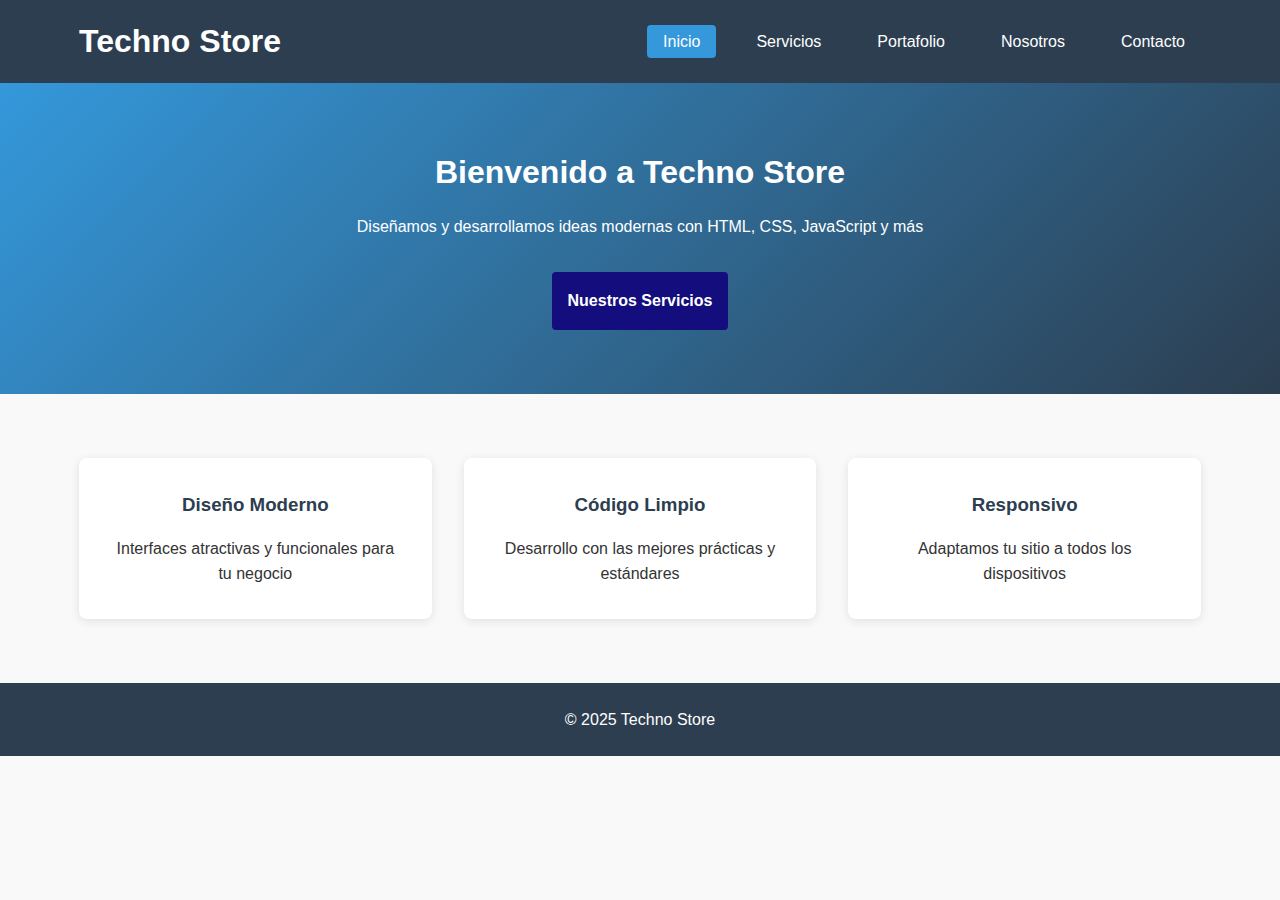
<file: index.html>
<!DOCTYPE html>
<html lang="es">
<head>
    <title>Techno Store - Inicio</title>
    <link rel="stylesheet" href="css/estilos.css">
</head>
<body>
    <header>
        <div class="contenedor">
            <h1>Techno Store</h1>
            <nav>
                <ul>
                    <li><a href="index.html" class="active">Inicio</a></li>
                    <li><a href="servicios.html">Servicios</a></li>
                    <li><a href="portafolio.html">Portafolio</a></li>
                    <li><a href="nosotros.html">Nosotros</a></li>
                    <li><a href="contacto.html">Contacto</a></li>
                </ul>
            </nav>
        </div>
    </header>
    <main>
        <section class="hero">
            <div class="contenedor">
                <h2>Bienvenido a Techno Store</h2>
                <p>Diseñamos y desarrollamos ideas modernas con HTML, CSS, JavaScript y más</p>
                <a href="servicios.html" class="boton">Nuestros Servicios</a>
            </div>
        </section>
        <section class="contenidos">
            <div class="contenedor">
                <div class="contenido">
                    <h3>Diseño Moderno</h3>
                    <p>Interfaces atractivas y funcionales para tu negocio</p>
                </div>
                <div class="contenido">
                    <h3>Código Limpio</h3>
                    <p>Desarrollo con las mejores prácticas y estándares</p>
                </div>
                <div class="contenido">
                    <h3>Responsivo</h3>
                    <p>Adaptamos tu sitio a todos los dispositivos</p>
                </div>
            </div>
        </section>
    </main>
    <footer>
        <div class="contenedor">
            <p>&copy; 2025 Techno Store</p>
        </div>
    </footer>
</body>
</html>
</file>
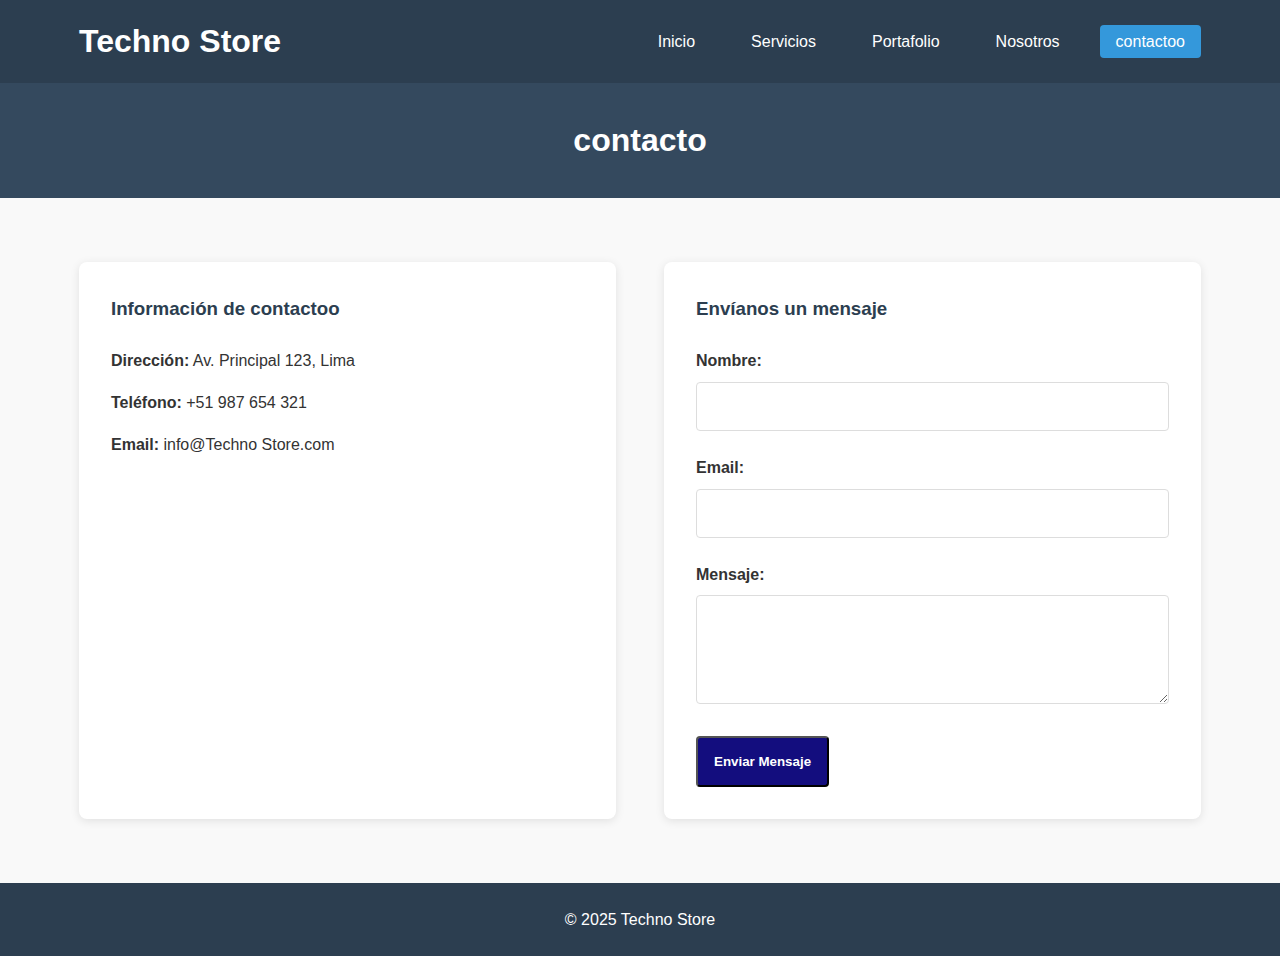
<file: contacto.html>
<!DOCTYPE html>
<html lang="es">
<head>
    <title>Techno Store - contactoo</title>
    <link rel="stylesheet" href="css/estilos.css">
</head>
<body>
    <header>
        <div class="contenedor">
            <h1>Techno Store</h1>
            <nav>
                <ul>
                    <li><a href="index.html">Inicio</a></li>
                    <li><a href="servicios.html">Servicios</a></li>
                    <li><a href="portafolio.html">Portafolio</a></li>
                    <li><a href="nosotros.html">Nosotros</a></li>
                    <li><a href="contactoo.html" class="active">contactoo</a></li>
                </ul>
            </nav>
        </div>
    </header>

    <main>
        <section class="cabecera-pagina">
            <div class="contenedor">
                <h2>contacto</h2>
            </div>
        </section>

        <section class="contacto">
            <div class="contenedor">
                <div class="contacto-info">
                    <h3>Información de contactoo</h3>
                    <p><strong>Dirección:</strong> Av. Principal 123, Lima</p>
                    <p><strong>Teléfono:</strong> +51 987 654 321</p>
                    <p><strong>Email:</strong> info@Techno Store.com</p>
                </div>
                
                <form class="contacto-form">
                    <h3>Envíanos un mensaje</h3>
                    <div class="form-grupo">
                        <label for="nombre">Nombre:</label>
                        <input type="text" id="nombre" name="nombre" required>
                    </div>
                    <div class="form-grupo">
                        <label for="email">Email:</label>
                        <input type="email" id="email" name="email" required>
                    </div>
                    <div class="form-grupo">
                        <label for="mensaje">Mensaje:</label>
                        <textarea id="mensaje" name="mensaje" rows="5" required></textarea>
                    </div>
                    <button type="submit" class="boton">Enviar Mensaje</button>
                </form>
            </div>
        </section>
    </main>
    <footer>
        <div class="contenedor">
            <p>&copy; 2025 Techno Store</p>
        </div>
    </footer>
</body>
</html>
</file>
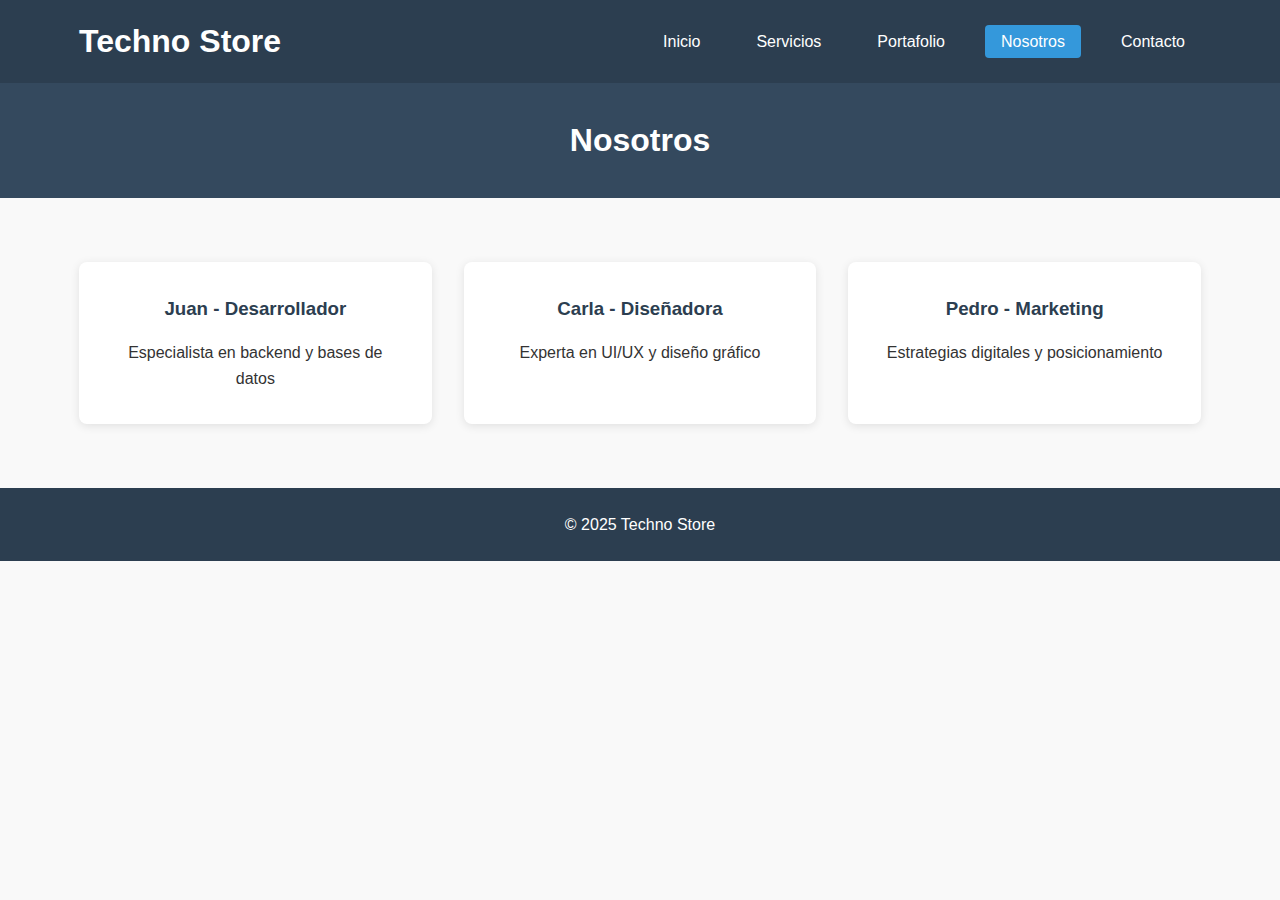
<file: nosotros.html>
<!DOCTYPE html>
<html lang="es">
<head>
    <title>Techno Store - Nosotros</title>
    <link rel="stylesheet" href="css/estilos.css">
</head>
<body>
    <header>
        <div class="contenedor">
            <h1>Techno Store</h1>
            <nav>
                <ul>
                    <li><a href="index.html">Inicio</a></li>
                    <li><a href="servicios.html">Servicios</a></li>
                    <li><a href="portafolio.html">Portafolio</a></li>
                    <li><a href="nosotros.html" class="active">Nosotros</a></li>
                    <li><a href="contacto.html">Contacto</a></li>
                </ul>
            </nav>
        </div>
    </header>
    <main>
        <section class="cabecera-pagina">
            <div class="contenedor">
                <h2>Nosotros</h2>
            </div>
        </section>
        <section class="equipo">
            <div class="contenedor">
                <div class="miembro">
                    <h3>Juan - Desarrollador</h3>
                    <p>Especialista en backend y bases de datos</p>
                </div>
                <div class="miembro">
                    <h3>Carla - Diseñadora</h3>
                    <p>Experta en UI/UX y diseño gráfico</p>
                </div>
                <div class="miembro">
                    <h3>Pedro - Marketing</h3>
                    <p>Estrategias digitales y posicionamiento</p>
                </div>
            </div>
        </section>
    </main>
    <footer>
        <div class="contenedor">
            <p>&copy; 2025 Techno Store</p>
        </div>
    </footer>
</body>
</html>
</file>
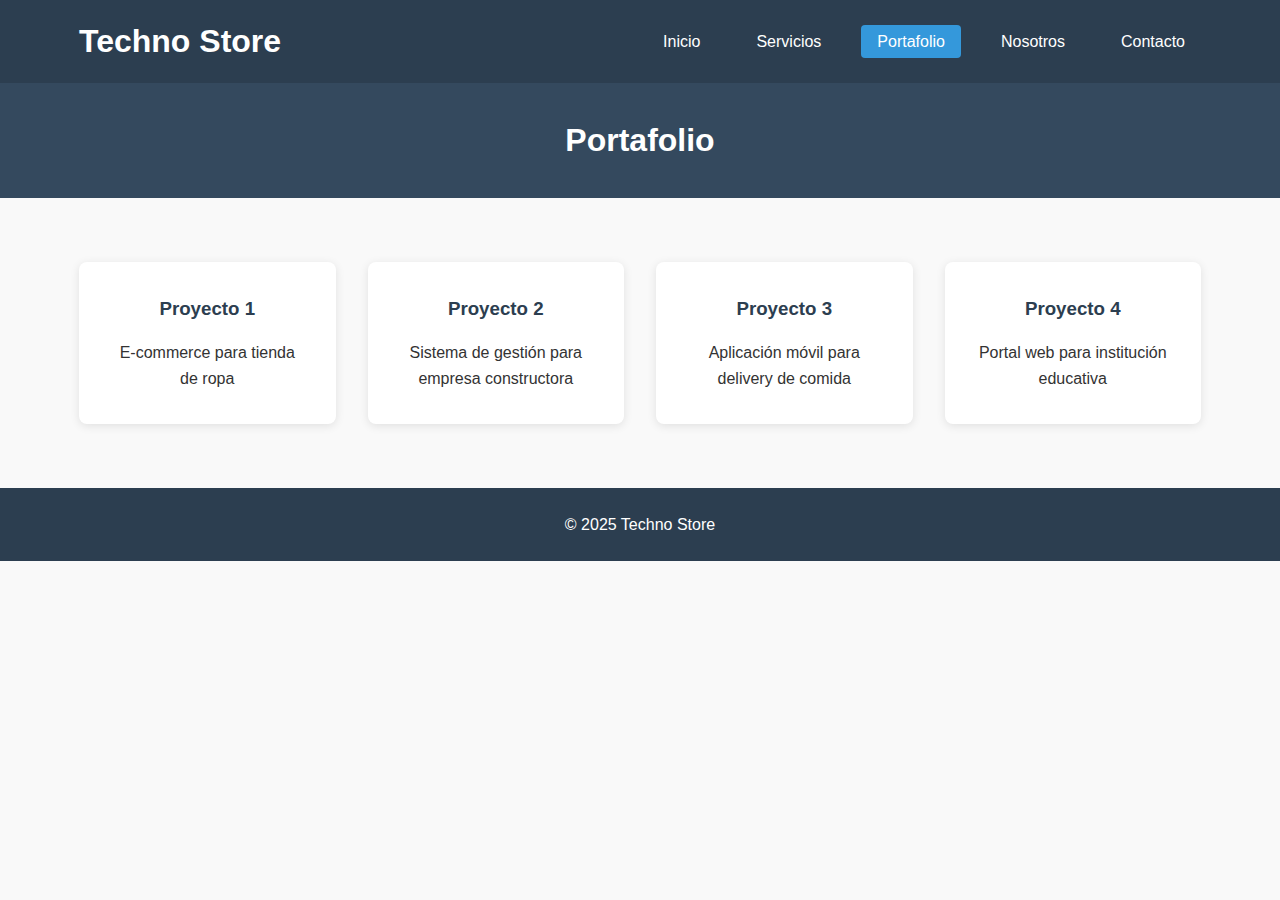
<file: portafolio.html>
<!DOCTYPE html>
<html lang="es">
<head>
    <title>Techno Store - Portafolio</title>
    <link rel="stylesheet" href="css/estilos.css">
</head>
<body>
    <header>
        <div class="contenedor">
            <h1>Techno Store</h1>
            <nav>
                <ul>
                    <li><a href="index.html">Inicio</a></li>
                    <li><a href="servicios.html">Servicios</a></li>
                    <li><a href="portafolio.html" class="active">Portafolio</a></li>
                    <li><a href="nosotros.html">Nosotros</a></li>
                    <li><a href="contacto.html">Contacto</a></li>
                </ul>
            </nav>
        </div>
    </header>
    <main>
        <section class="cabecera-pagina">
            <div class="contenedor">
                <h2>Portafolio</h2>
            </div>
        </section>
        <section class="portfolio">
            <div class="contenedor">
                <div class="proyecto">
                    <h3>Proyecto 1</h3>
                    <p>E-commerce para tienda de ropa</p>
                </div>
                <div class="proyecto">
                    <h3>Proyecto 2</h3>
                    <p>Sistema de gestión para empresa constructora</p>
                </div>
                <div class="proyecto">
                    <h3>Proyecto 3</h3>
                    <p>Aplicación móvil para delivery de comida</p>
                </div>
                <div class="proyecto">
                    <h3>Proyecto 4</h3>
                    <p>Portal web para institución educativa</p>
                </div>
            </div>
        </section>
    </main>
    <footer>
        <div class="contenedor">
            <p>&copy; 2025 Techno Store</p>
        </div>
    </footer>
</body>
</html>
</file>
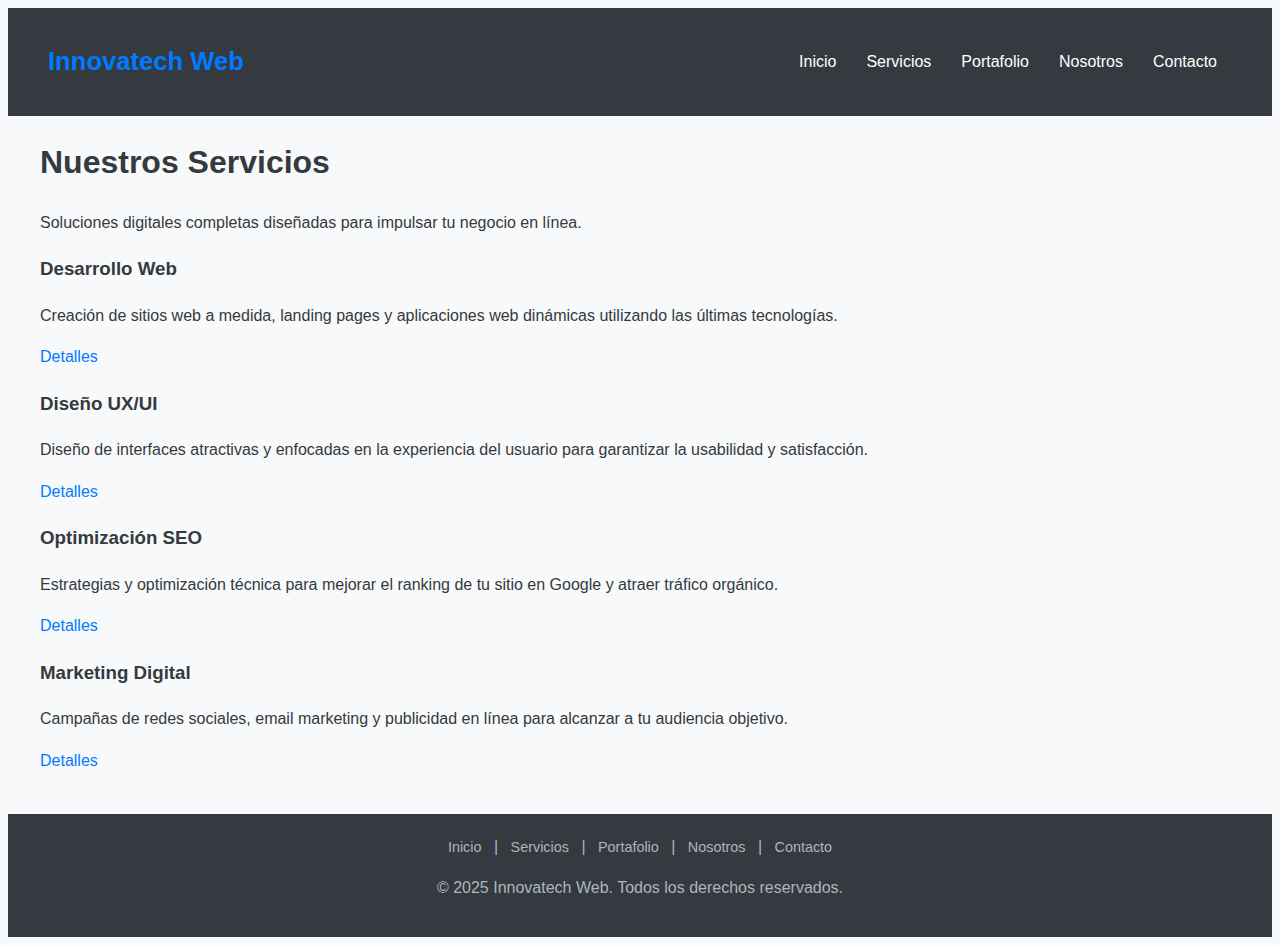
<file: servicios.html>
<!DOCTYPE html>
<html lang="es">
<head>
    <meta charset="UTF-8">
    <meta name="viewport" content="width=device-width, initial-scale=1.0">
    <title>Techno store</title>
    
    <link rel="stylesheet" href="estilos.css">
</head>
<body>
    <header class="main-header">
        <a href="index.html" class="logo">Innovatech Web</a>
        <nav class="main-nav">
            <ul>
                <li><a href="index.html">Inicio</a></li>
                <li><a href="servicios.html" class="active">Servicios</a></li>
                <li><a href="portafolio.html">Portafolio</a></li>
                <li><a href="nosotros.html">Nosotros</a></li>
                <li><a href="contacto.html">Contacto</a></li>
            </ul>
        </nav>
    </header>

    <main>
        <section class="page-header">
            <h1>Nuestros Servicios</h1>
            <p>Soluciones digitales completas diseñadas para impulsar tu negocio en línea.</p>
        </section>

        <section class="services-grid">
            <article class="service-card">
                <h3>Desarrollo Web</h3>
                <p>Creación de sitios web a medida, landing pages y aplicaciones web dinámicas utilizando las últimas tecnologías.</p>
                <a href="#" class="btn btn-secondary">Detalles</a>
            </article>
            
            <article class="service-card">
                <h3>Diseño UX/UI</h3>
                <p>Diseño de interfaces atractivas y enfocadas en la experiencia del usuario para garantizar la usabilidad y satisfacción.</p>
                <a href="#" class="btn btn-secondary">Detalles</a>
            </article>

            <article class="service-card">
                <h3>Optimización SEO</h3>
                <p>Estrategias y optimización técnica para mejorar el ranking de tu sitio en Google y atraer tráfico orgánico.</p>
                <a href="#" class="btn btn-secondary">Detalles</a>
            </article>

            <article class="service-card">
                <h3>Marketing Digital</h3>
                <p>Campañas de redes sociales, email marketing y publicidad en línea para alcanzar a tu audiencia objetivo.</p>
                <a href="#" class="btn btn-secondary">Detalles</a>
            </article>
        </section>
    </main>

    <footer class="main-footer">
        <nav class="footer-nav">
            <a href="index.html">Inicio</a> | 
            <a href="servicios.html">Servicios</a> | 
            <a href="portafolio.html">Portafolio</a> | 
            <a href="nosotros.html">Nosotros</a> | 
            <a href="contacto.html">Contacto</a>
        </nav>
        <p>&copy; 2025 Innovatech Web. Todos los derechos reservados.</p>
    </footer>
</body>
</html>
</file>
<file: css/estilos.css>
* {
    margin: 0;
    padding: 0;
    box-sizing: border-box;
}
body {
    font-family: 'Arial', sans-serif;
    line-height: 1.6;
    color: #333;
    background-color: #f9f9f9;
}
.contenedor {
    width: 90%;
    max-width: 1200px;
    margin: 0 auto;
    padding: 0 15px;
}
header {
    background-color: #2c3e50;
    color: white;
    padding: 16px 0;
    box-shadow: 0 2px 5px rgba(0,0,0,0.1);
}
header .contenedor {
    display: flex;
    justify-content: space-between;
    align-items: center;
}
header h1 {
    font-size: 32px;
}
nav ul {
    display: flex;
    list-style: none;
}
nav ul li {
    margin-left: 24px;
}
nav ul li a {
    color: white;
    text-decoration: none;
    padding: 8px 16px;
    border-radius: 4px;
    transition: background-color 0.3s;
}
nav ul li a:hover,nav ul li a.active {
    background-color: #3498db;
}
.hero {
    background: linear-gradient(135deg, #3498db, #2c3e50);
    color: white;
    padding: 64px 0;
    text-align: center;
}
.hero h2 {
    font-size: 32px;
    margin-bottom: 16px;
}
.hero p {
    font-size: 16px;
    margin-bottom: 32px;
    max-width: 600px;
    margin-left: auto;
    margin-right: auto;
}
.boton {
    display: inline-block;
    background-color: #130d7e;
    color: white;
    padding: 16px 16px;
    text-decoration: none;
    border-radius: 4px;
    font-weight: bold;
    transition: background-color 0.3s;
}
.boton:hover {
    background-color: #c0392b;
}
.contenidos {
    padding: 64px 0;
}
.contenidos .contenedor {
    display: grid;
    grid-template-columns: repeat(auto-fit, minmax(250px, 1fr));
    gap: 32px;
}
.contenido {
    background: white;
    padding: 32px;
    border-radius: 8px;
    box-shadow: 0 2px 10px rgba(0,0,0,0.1);
    text-align: center;
}
.contenido h3 {
    color: #2c3e50;
    margin-bottom: 16px;
}
.cabecera-pagina {
    background-color: #34495e;
    color: white;
    padding: 32px 0;
    text-align: center;
}
.cabecera-pagina h2 {
    font-size: 32px;
}
.servicios,.portfolio,.equipo {
    padding: 64px 0;
}
.servicios .contenedor,.portfolio .contenedor,.equipo .contenedor {
    display: grid;
    grid-template-columns: repeat(auto-fit, minmax(250px, 1fr));
    gap: 32px;
}
.servicio,.proyecto,.miembro {
    background: white;
    padding: 32px;
    border-radius: 8px;
    box-shadow: 0 2px 10px rgba(0,0,0,0.1);
    text-align: center;
}
.servicio h3,.proyecto h3,.miembro h3 {
    color: #2c3e50;
    margin-bottom: 16px;
}
.contacto {
    padding: 64px 0;
}
.contacto .contenedor {
    display: grid;
    grid-template-columns: repeat(auto-fit, minmax(300px, 1fr));
    gap: 48px;
}
.contacto-info, .contacto-form {
    background: white;
    padding: 32px;
    border-radius: 8px;
    box-shadow: 0 2px 10px rgba(0,0,0,0.1);
}
.contacto-info h3, .contacto-form h3 {
    color: #2c3e50;
    margin-bottom: 24px;
}
.contacto-info p {
    margin-bottom: 16px;
}
.form-grupo {
    margin-bottom: 24px;
}
.form-grupo label {
    display: block;
    margin-bottom: 8px;
    font-weight: bold;
}
.form-grupo input,.form-grupo textarea {
    width: 100%;
    padding: 16px;
    border: 1px solid #ddd;
    border-radius: 4px;
    font-family: inherit;
}
.form-grupo textarea {
    resize: vertical;
}
footer {
    background-color: #2c3e50;
    color: white;
    text-align: center;
    padding: 24px 0;
}
</file>
<file: estilos.css>
body {
    font-family: 'Helvetica Neue', Helvetica, Arial, sans-serif;
    line-height: 1.6;
    background-color: #f8f9fa; 
    color: #343a40;
}

a {
    text-decoration: none;
    color: #007bff;
    transition: color 0.3s;
}

a:hover {
    color: #0056b3;
}

main {
    max-width: 1200px;
    margin: 20px auto;
    padding: 0 20px;
}

header {
    background: #343a40;
    color: white;
    padding: 15px 40px;
    display: flex; 
    justify-content: space-between;
    align-items: center;
}

.logo {
    font-size: 1.6em;
    font-weight: bold;
}

nav ul {
    list-style: none;
    display: flex;
}

nav ul li a {
    color: white;
    padding: 10px 15px;
    display: block;
    font-weight: 500;
    transition: background-color 0.3s;
}

nav ul li a:hover {
    background-color: #495057;
    border-radius: 4px;
}

footer {
    text-align: center;
    padding: 20px;
    background: #343a40;
    color: #adb5bd;
    margin-top: 40px;
}

.footer-nav a {
    color: #adb5bd;
    margin: 0 8px;
    font-size: 0.9em;
}

.footer-nav a:hover {
    color: white;
}

.hero {
    background-color: #007bff;
    color: white;
    text-align: center;
    padding: 100px 20px;
    border-radius: 10px;
    margin-bottom: 30px;
}

.hero h1 {
    font-size: 3em;
    margin-bottom: 10px;
}

.hero p {
    font-size: 1.2em;
    margin-bottom: 30px;
}

.cta-button {
    display: inline-block;
    background-color: #28a745; 
    color: white;
    padding: 12px 25px;
    border-radius: 50px;
    font-weight: bold;
    text-transform: uppercase;
    letter-spacing: 1px;
    transition: background-color 0.3s;
}

.cta-button:hover {
    background-color: #218838;
}

.valores {
    display: flex;
    justify-content: space-between;
    gap: 30px;
    text-align: center;
}

.pilar {
    flex: 1;
    padding: 30px;
    background-color: white;
    border-radius: 8px;
    box-shadow: 0 4px 6px rgba(0, 0, 0, 0.1);
}

.pilar h3 {
    color: #007bff;
    margin-bottom: 15px;
}


@media (max-width: 900px) {
    header {
        padding: 15px 20px;
    }
    nav ul li a {
        padding: 8px 10px;
        font-size: 0.9em;
    }
}

@media (max-width: 768px) {
    header {
        flex-direction: column;
        text-align: center;
    }

    nav ul {
        margin-top: 15px;
        width: 100%;
        justify-content: space-around;
    }

    .valores {
        flex-direction: column; 
    }

    .pilar {
        margin-bottom: 20px;
    }
    
    .hero {
        padding: 80px 15px;
    }

    .hero h1 {
        font-size: 2.5em;
    }
}
</file>
